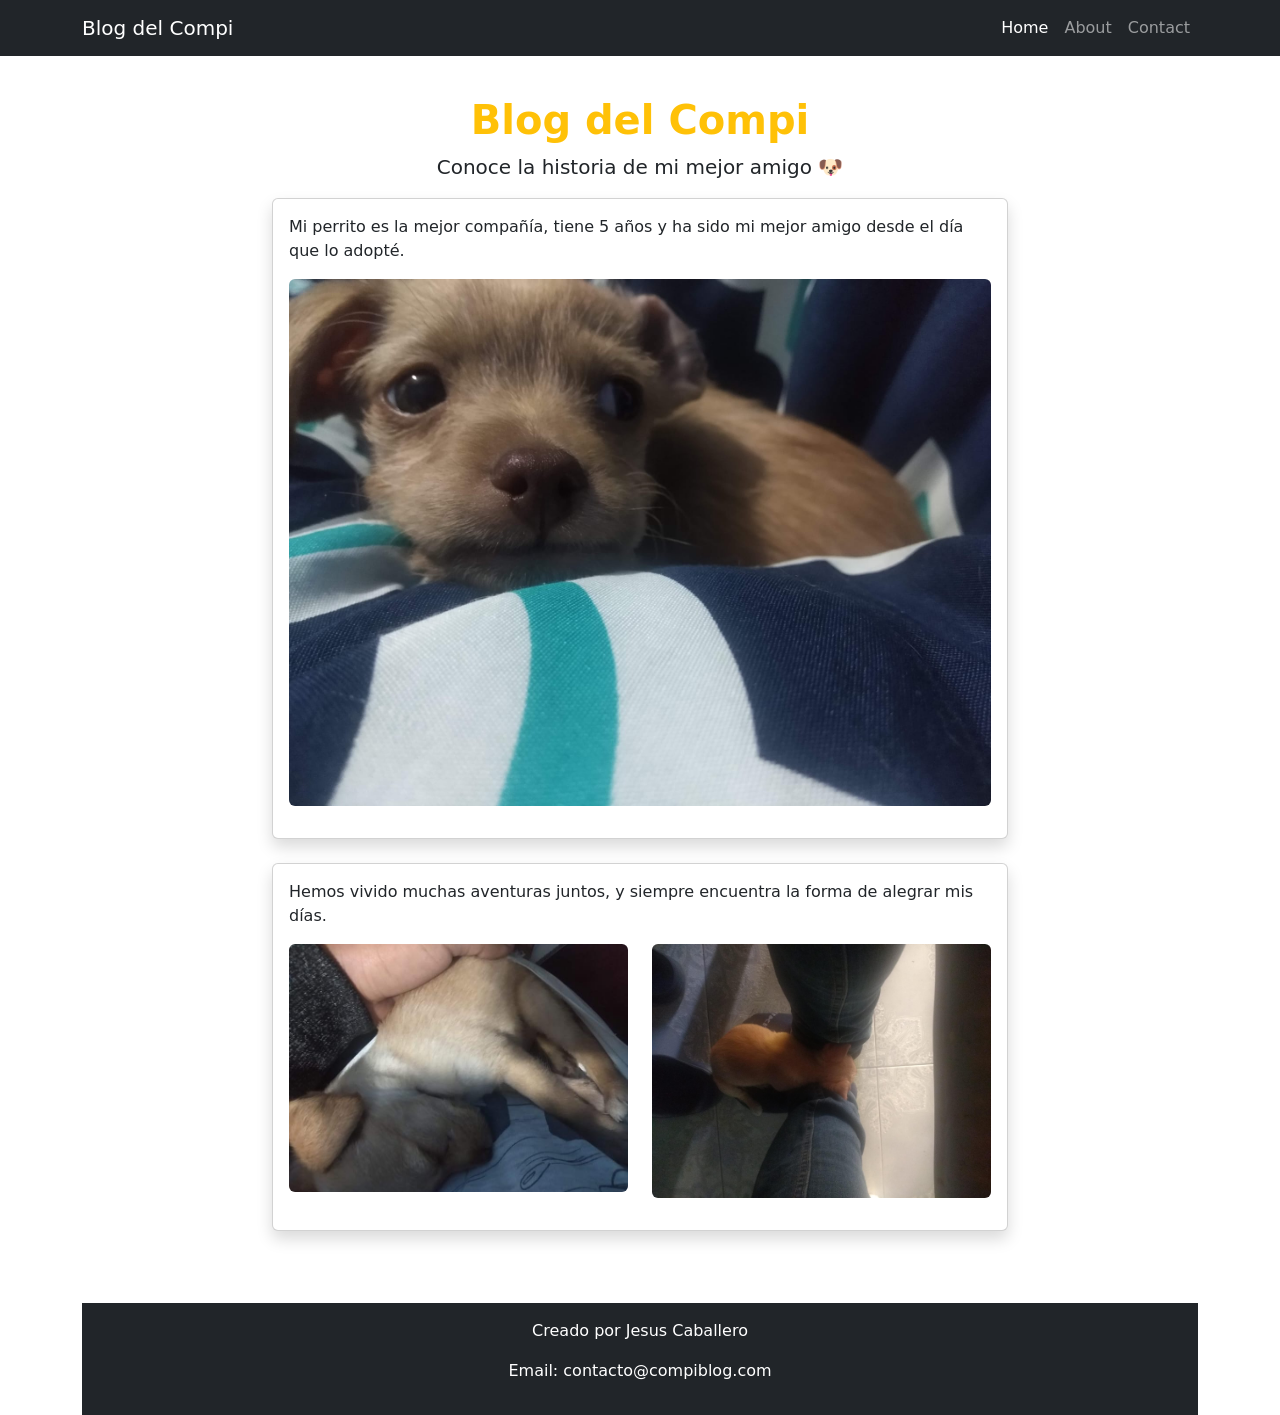
<file: index.html>
<!DOCTYPE html>
<html lang="en">
<head>
  <meta charset="UTF-8">
  <meta name="viewport" content="width=device-width, initial-scale=1.0">
  <title>Home - Blog del Compi</title>

  <link href="https://cdn.jsdelivr.net/npm/bootstrap@5.3.8/dist/css/bootstrap.min.css" rel="stylesheet">
</head>

<body>

<!-- NAVBAR -->
<nav class="navbar navbar-expand-lg navbar-dark bg-dark fixed-top">
  <div class="container">
    <a class="navbar-brand" href="#">Blog del Compi</a>

    <button class="navbar-toggler" data-bs-toggle="collapse" data-bs-target="#menu">
      <span class="navbar-toggler-icon"></span>
    </button>

    <div class="collapse navbar-collapse" id="menu">
      <ul class="navbar-nav ms-auto">
        <li class="nav-item"><a class="nav-link active" href="index.html">Home</a></li>
        <li class="nav-item"><a class="nav-link" href="about.html">About</a></li>
        <li class="nav-item"><a class="nav-link" href="contact.html">Contact</a></li>
      </ul>
    </div>
  </div>
</nav>

<!-- CONTENIDO -->
<div class="container mt-5 pt-5">
  <div class="row">

    <!-- IZQUIERDA -->
    <div class="col-md-2"></div>

    <!-- CENTRO -->
    <div class="col-md-8">

      <h1 class="text-warning text-center fw-bold">Blog del Compi</h1>
      <p class="lead text-center">Conoce la historia de mi mejor amigo 🐶</p>

      <div class="card shadow p-3 mb-4">
        <p>Mi perrito es la mejor compañía, tiene 5 años y ha sido mi mejor amigo desde el día que lo adopté.</p>
        <img src="Pic/CompiBebe.jpeg" class="img-fluid rounded mb-3">
      </div>

      <div class="card shadow p-3 mb-4">
        <p>Hemos vivido muchas aventuras juntos, y siempre encuentra la forma de alegrar mis días.</p>

        <div class="row">
          <div class="col-md-6">
            <img src="Pic/Compibebe2.jpeg" class="img-fluid rounded mb-3">
          </div>
          <div class="col-md-6">
            <img src="Pic/Compibebe3.jpeg" class="img-fluid rounded mb-3">
          </div>
        </div>
      </div>

    <!-- DERECHA -->
    <div class="col-md-2"></div>

  </div>
</div>

<!-- FOOTER -->
<footer class="bg-dark text-white text-center p-3 mt-5">
  <p>Creado por Jesus Caballero</p>
  <p>Email: contacto@compiblog.com</p>
</footer>

<script src="https://cdn.jsdelivr.net/npm/bootstrap@5.3.8/dist/js/bootstrap.bundle.min.js"></script>

</body>
</html>
</file>
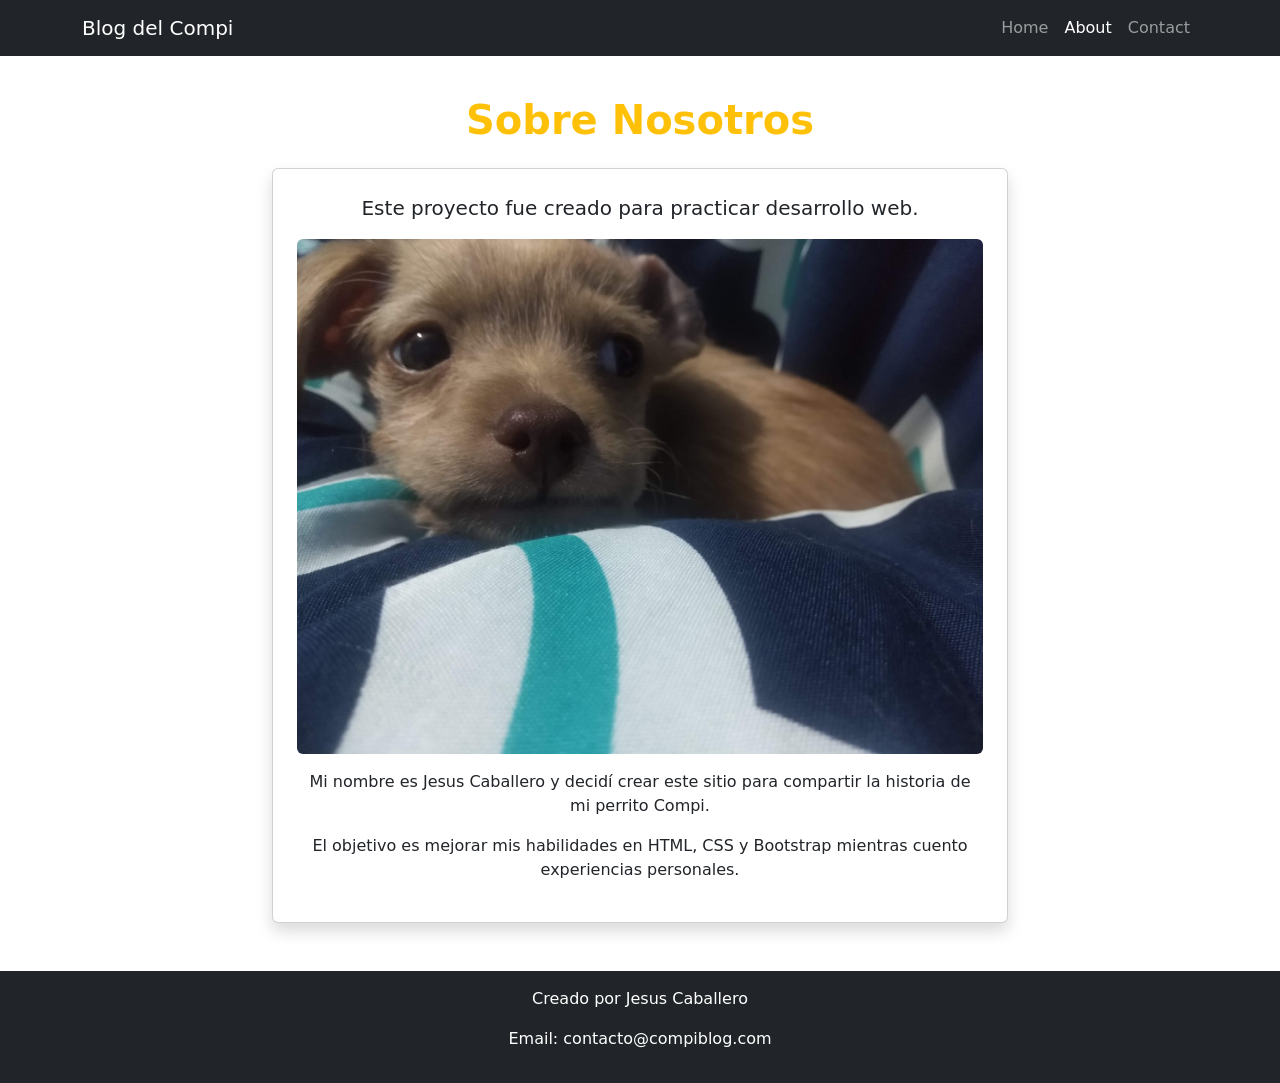
<file: about.html>
<!DOCTYPE html>
<html lang="en">
<head>
  <meta charset="UTF-8">
  <meta name="viewport" content="width=device-width, initial-scale=1.0">
  <title>About - Blog del Compi</title>

  <link href="https://cdn.jsdelivr.net/npm/bootstrap@5.3.8/dist/css/bootstrap.min.css" rel="stylesheet">
</head>

<body>

<!-- NAVBAR -->
<nav class="navbar navbar-expand-lg navbar-dark bg-dark fixed-top">
  <div class="container">
    <a class="navbar-brand" href="#">Blog del Compi</a>

    <button class="navbar-toggler" data-bs-toggle="collapse" data-bs-target="#menu">
      <span class="navbar-toggler-icon"></span>
    </button>

    <div class="collapse navbar-collapse" id="menu">
      <ul class="navbar-nav ms-auto">
        <li class="nav-item"><a class="nav-link" href="index.html">Home</a></li>
        <li class="nav-item"><a class="nav-link active" href="about.html">About</a></li>
        <li class="nav-item"><a class="nav-link" href="contact.html">Contact</a></li>
      </ul>
    </div>
  </div>
</nav>

<!-- CONTENIDO -->
<div class="container mt-5 pt-5">
  <div class="row">

    <div class="col-md-2"></div>

    <div class="col-md-8 text-center">

      <h1 class="text-warning fw-bold">Sobre Nosotros</h1>

      <div class="card shadow p-4 mt-4">
        <p class="lead">Este proyecto fue creado para practicar desarrollo web.</p>

        <img src="Pic/CompiBebe.jpeg" class="img-fluid rounded mb-3">

        <p>Mi nombre es Jesus Caballero y decidí crear este sitio para compartir la historia de mi perrito Compi.</p>

        <p>El objetivo es mejorar mis habilidades en HTML, CSS y Bootstrap mientras cuento experiencias personales.</p>
      </div>

    </div>

    <div class="col-md-2"></div>

  </div>
</div>

<!-- FOOTER -->
<footer class="bg-dark text-white text-center p-3 mt-5">
  <p>Creado por Jesus Caballero</p>
  <p>Email: contacto@compiblog.com</p>
</footer>

<script src="https://cdn.jsdelivr.net/npm/bootstrap@5.3.8/dist/js/bootstrap.bundle.min.js"></script>

</body>
</html>
</file>
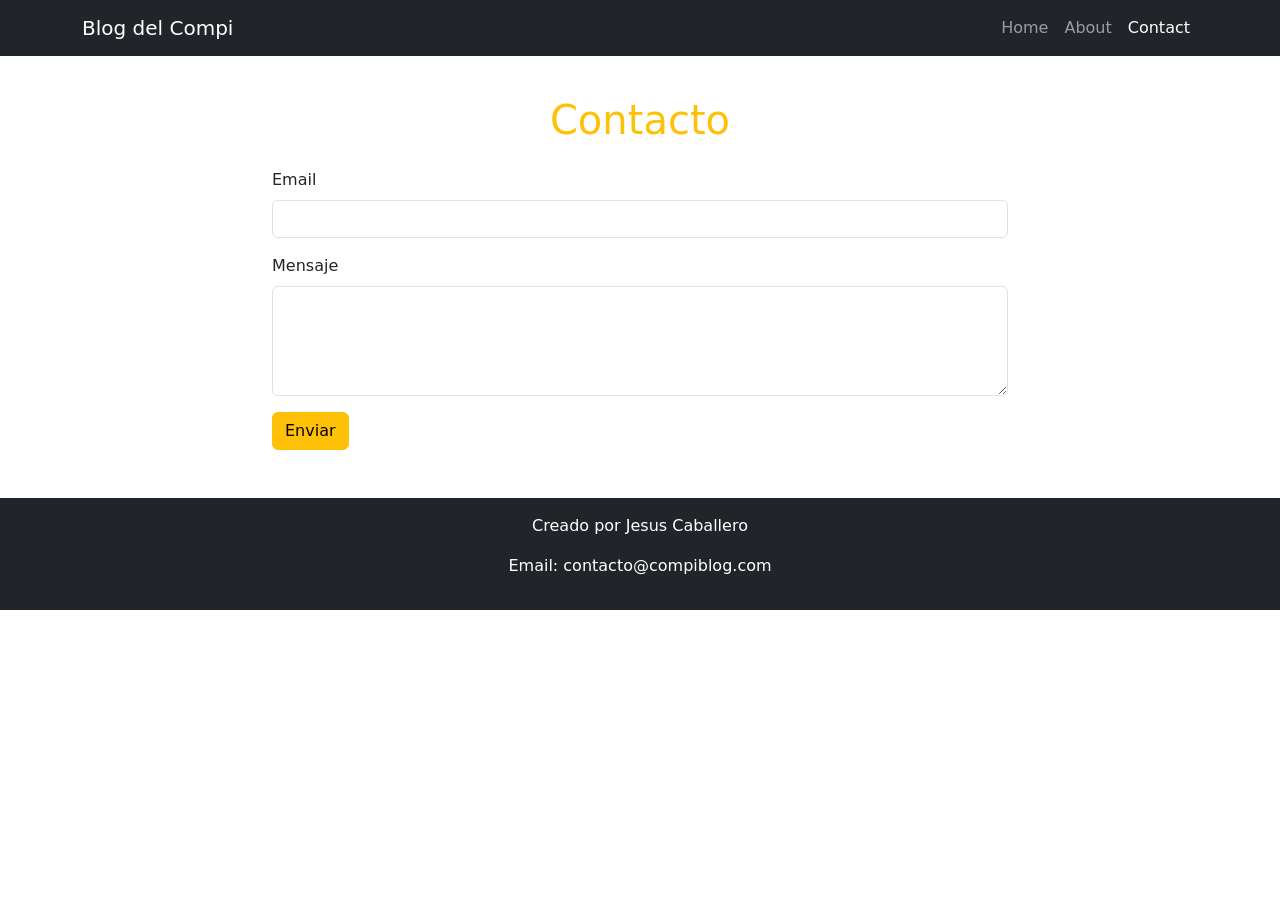
<file: contact.html>
<!DOCTYPE html>
<html lang="en">
<head>
  <meta charset="UTF-8">
  <meta name="viewport" content="width=device-width, initial-scale=1.0">
  <title>Contact - Blog del Compi</title>

  <link href="https://cdn.jsdelivr.net/npm/bootstrap@5.3.8/dist/css/bootstrap.min.css" rel="stylesheet">
</head>

<body>

<!-- NAVBAR -->
<nav class="navbar navbar-expand-lg navbar-dark bg-dark fixed-top">
  <div class="container">
    <a class="navbar-brand" href="#">Blog del Compi</a>

    <button class="navbar-toggler" data-bs-toggle="collapse" data-bs-target="#menu">
      <span class="navbar-toggler-icon"></span>
    </button>

    <div class="collapse navbar-collapse" id="menu">
      <ul class="navbar-nav ms-auto">
        <li class="nav-item"><a class="nav-link" href="index.html">Home</a></li>
        <li class="nav-item"><a class="nav-link" href="about.html">About</a></li>
        <li class="nav-item"><a class="nav-link active" href="contact.html">Contact</a></li>
      </ul>
    </div>
  </div>
</nav>

<!-- CONTENIDO -->
<div class="container mt-5 pt-5">
  <div class="row">

    <div class="col-md-2"></div>

    <div class="col-md-8">

      <h1 class="text-warning text-center">Contacto</h1>

      <form id="contactForm" class="mt-4">

        <div class="mb-3">
          <label class="form-label">Email</label>
          <input type="email" class="form-control" required>
        </div>

        <div class="mb-3">
          <label class="form-label">Mensaje</label>
          <textarea class="form-control" rows="4" required></textarea>
        </div>

        <button type="submit" class="btn btn-warning">Enviar</button>

      </form>

      <!-- ALERTA -->
      <div id="alerta" class="alert alert-success alert-dismissible fade show mt-3 d-none">
        Message sent
        <button type="button" class="btn-close" data-bs-dismiss="alert"></button>
      </div>

    </div>

    <div class="col-md-2"></div>

  </div>
</div>

<!-- FOOTER -->
<footer class="bg-dark text-white text-center p-3 mt-5">
  <p>Creado por Jesus Caballero</p>
  <p>Email: contacto@compiblog.com</p>
</footer>

<script src="https://cdn.jsdelivr.net/npm/bootstrap@5.3.8/dist/js/bootstrap.bundle.min.js"></script>

<script>
document.getElementById("contactForm").addEventListener("submit", function(e) {
  e.preventDefault();
  document.getElementById("alerta").classList.remove("d-none");
});
</script>

</body>
</html>
</file>
